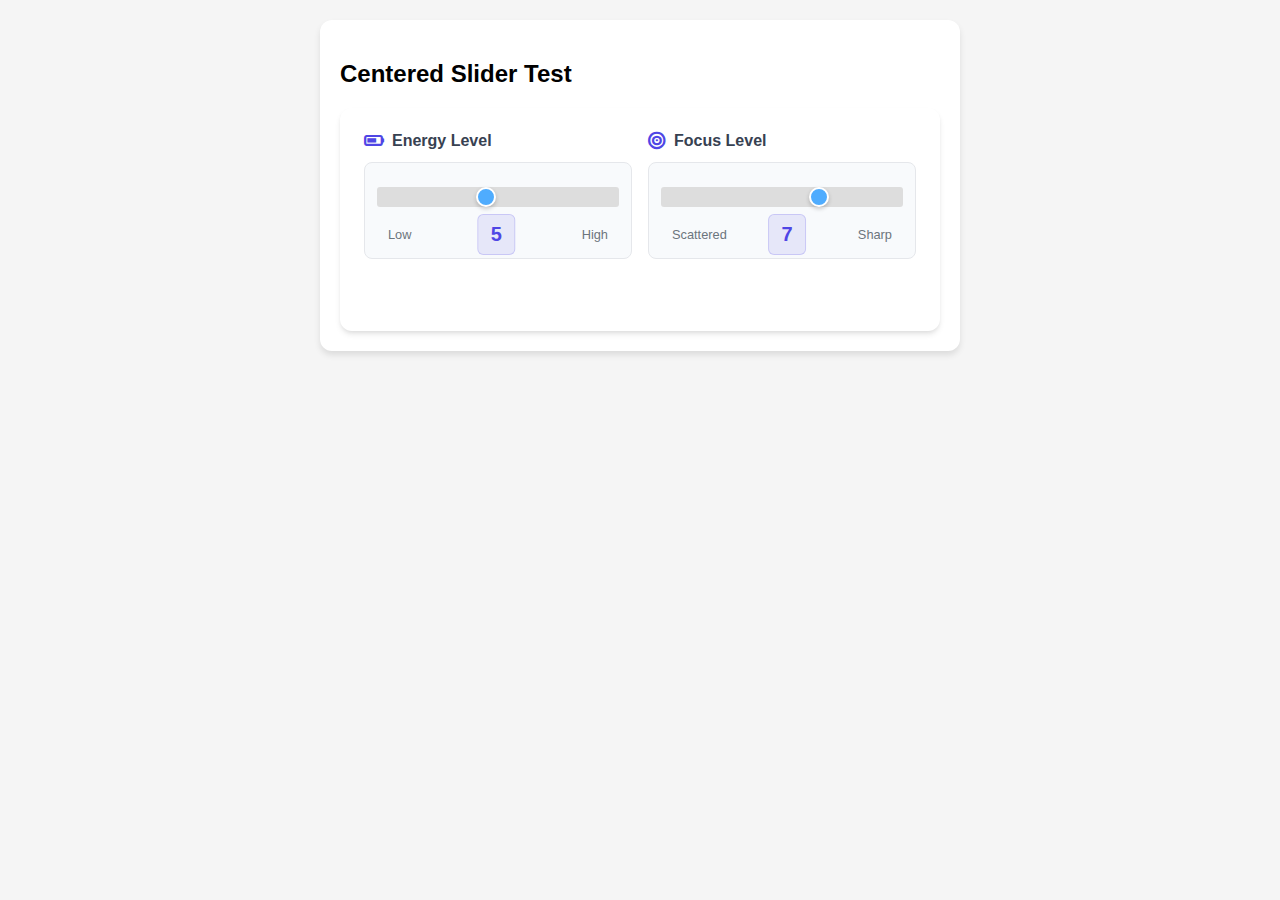
<file: Deep_flow_app/test_centered_slider.html>
<!DOCTYPE html>
<html lang="en">
<head>
    <meta charset="UTF-8">
    <meta name="viewport" content="width=device-width, initial-scale=1.0">
    <title>Test Centered Slider</title>
    <link rel="stylesheet" href="static/css/energy-insights.css">
    <link rel="stylesheet" href="https://cdnjs.cloudflare.com/ajax/libs/font-awesome/6.0.0/css/all.min.css">
    <style>
        body {
            font-family: Arial, sans-serif;
            margin: 20px;
            background-color: #f5f5f5;
        }
        .test-container {
            max-width: 600px;
            margin: 0 auto;
            background: white;
            padding: 20px;
            border-radius: 12px;
            box-shadow: 0 4px 6px rgba(0,0,0,0.1);
        }
    </style>
</head>
<body>
    <div class="test-container">
        <h2>Centered Slider Test</h2>
        
        <div class="energy-insights-form-layout">
            <div class="form-row">
                <div class="form-group half-width">
                    <label for="energy-level">
                        <i class="fas fa-battery-three-quarters"></i> Energy Level
                    </label>
                    <div class="slider-container">
                        <input type="range" id="energy-level" name="energy_level" min="1" max="10" value="5" class="energy-slider">
                        <div class="slider-labels">
                            <span>Low</span>
                            <span class="energy-value">5</span>
                            <span>High</span>
                        </div>
                    </div>
                </div>
                
                <div class="form-group half-width">
                    <label for="focus-level">
                        <i class="fas fa-bullseye"></i> Focus Level
                    </label>
                    <div class="slider-container">
                        <input type="range" id="focus-level" name="focus_level" min="1" max="10" value="7" class="energy-slider">
                        <div class="slider-labels">
                            <span>Scattered</span>
                            <span class="energy-value">7</span>
                            <span>Sharp</span>
                        </div>
                    </div>
                </div>
            </div>
        </div>
    </div>
    
    <script>
        // Simple slider value update
        document.querySelectorAll('.energy-slider').forEach(slider => {
            const valueSpan = slider.closest('.slider-container').querySelector('.energy-value');
            
            const updateValue = () => {
                const value = slider.value;
                const min = slider.min || 1;
                const max = slider.max || 10;
                
                valueSpan.textContent = value;
                
                // Calculate position for value display
                const percentage = ((value - min) / (max - min)) * 100;
                const offset = (percentage - 50) * 0.8;
                valueSpan.style.transform = `translateX(calc(-50% + ${offset}%))`;
            };
            
            updateValue();
            slider.addEventListener('input', updateValue);
        });
    </script>
</body>
</html>
</file>
<file: Deep_flow_app/static/css/energy-insights.css>
/* Energy Insights - Timer-like Design */

/* Energy Insights Form Layout */
.energy-insights-form-layout {
    max-width: 800px;
    margin: 0 auto;
    padding: 1.5rem;
    background: #ffffff;
    border-radius: 12px;
    box-shadow: 0 4px 6px -1px rgba(0, 0, 0, 0.1), 0 2px 4px -1px rgba(0, 0, 0, 0.06);
    box-sizing: border-box;
}

.energy-insights-form-layout h2 {
    color: #4f46e5;
    margin-bottom: 0.5rem;
    font-size: 1.75rem;
    font-weight: 700;
    text-align: center;
}

.energy-insights-form-layout .form-subtitle {
    color: #6b7280;
    text-align: center;
    margin-bottom: 2rem;
    font-size: 1.1rem;
    line-height: 1.5;
}

.form-row {
    display: flex;
    gap: 1rem;
    margin-bottom: 1.5rem;
    align-items: flex-start;
}

.form-row .form-group {
    margin-bottom: 0;
}

.half-width {
    flex: 1;
    min-width: 0;
    max-width: calc(50% - 0.5rem);
}

.full-width {
    width: 100%;
}

/* Enhanced Form Group Styling */
.energy-insights-form-layout .form-group {
    margin-bottom: 1.5rem;
}

.energy-insights-form-layout .form-group label {
    display: flex;
    align-items: center;
    font-weight: 600;
    color: #374151;
    margin-bottom: 0.75rem;
    font-size: 1rem;
}

.energy-insights-form-layout .form-group label i {
    margin-right: 0.5rem;
    color: #4f46e5;
    font-size: 1.1rem;
}

/* Slider Container Enhancement */
.slider-container {
    position: relative;
    padding: 1rem 0.75rem;
    background: #f8fafc;
    border-radius: 8px;
    border: 1px solid #e5e7eb;
    transition: all 0.3s ease;
    width: 100%;
    box-sizing: border-box;
    display: flex;
    flex-direction: column;
    justify-content: center;
}

.slider-container:hover {
    border-color: #4f46e5;
    box-shadow: 0 0 0 3px rgba(79, 70, 229, 0.1);
}

.slider-container label {
    font-weight: 600;
    color: #374151;
    display: block;
    margin-bottom: 1rem;
}

/* Enhanced Energy Value Display */
.energy-insights-form-layout .energy-value {
    font-size: 1.25rem;
    font-weight: 700;
    color: #4f46e5;
    text-align: center;
    margin-top: 0.75rem;
    padding: 0.5rem;
    background: rgba(79, 70, 229, 0.1);
    border-radius: 6px;
    border: 1px solid rgba(79, 70, 229, 0.2);
}

/* Large Button Styling */
.btn-large {
    font-size: 1.125rem;
    font-weight: 600;
    padding: 1rem 2rem;
    border-radius: 8px;
    border: none;
    background: linear-gradient(135deg, #4f46e5, #6366f1);
    color: white;
    cursor: pointer;
    transition: all 0.3s ease;
    display: block;
    width: 100%;
    margin-top: 2rem;
    text-transform: none;
    letter-spacing: 0.025em;
    box-shadow: 0 4px 6px -1px rgba(0, 0, 0, 0.1);
}

.btn-large:hover {
    background: linear-gradient(135deg, #3730a3, #4f46e5);
    transform: translateY(-1px);
    box-shadow: 0 6px 12px -1px rgba(0, 0, 0, 0.15);
}

.btn-large:active {
    transform: translateY(0);
    box-shadow: 0 2px 4px -1px rgba(0, 0, 0, 0.1);
}

.btn-large:focus {
    outline: none;
    box-shadow: 0 0 0 3px rgba(79, 70, 229, 0.3);
}

/* Enhanced Mood Options */
.energy-insights-form-layout .mood-options {
    display: grid;
    grid-template-columns: repeat(auto-fit, minmax(140px, 1fr));
    gap: 0.75rem;
    margin-top: 0.75rem;
}

.energy-insights-form-layout .mood-option {
    position: relative;
    cursor: pointer;
    border-radius: 8px;
    border: 2px solid #e5e7eb;
    padding: 1rem 0.75rem;
    text-align: center;
    transition: all 0.3s ease;
    background: #ffffff;
}

.energy-insights-form-layout .mood-option:hover {
    border-color: #4f46e5;
    background: #f8fafc;
    transform: translateY(-1px);
    box-shadow: 0 4px 6px -1px rgba(0, 0, 0, 0.1);
}

.energy-insights-form-layout .mood-option input[type="radio"] {
    opacity: 0;
    position: absolute;
    top: 0;
    left: 0;
    width: 100%;
    height: 100%;
    margin: 0;
    cursor: pointer;
}

.energy-insights-form-layout .mood-option.selected {
    border-color: #4f46e5;
    background: linear-gradient(135deg, #4f46e5, #6366f1);
    color: white;
    transform: translateY(-1px);
    box-shadow: 0 4px 6px -1px rgba(79, 70, 229, 0.3);
}

.energy-insights-form-layout .mood-option .mood-emoji {
    font-size: 1.5rem;
    display: block;
    margin-bottom: 0.5rem;
}

.energy-insights-form-layout .mood-option .mood-label {
    font-weight: 600;
    font-size: 0.875rem;
    line-height: 1.2;
}

/* Energy Insights - Timer-like Design */

/* Energy Slider Styling to match timer form */
.energy-slider {
    width: 100%;
    -webkit-appearance: none;
    appearance: none;
    height: 8px;
    border-radius: 4px;
    background: #e5e7eb;
    outline: none;
    cursor: pointer;
    margin: 0;
    box-sizing: border-box;
    position: relative;
    display: block;
}

.energy-slider::-webkit-slider-thumb {
    -webkit-appearance: none;
    appearance: none;
    width: 22px;
    height: 22px;
    border-radius: 50%;
    background: #4f46e5;
    cursor: pointer;
    border: 3px solid white;
    box-shadow: 0 2px 6px rgba(0,0,0,0.25);
    position: relative;
    transform: translateY(0);
}

.energy-slider::-moz-range-thumb {
    width: 22px;
    height: 22px;
    border-radius: 50%;
    background: #4f46e5;
    cursor: pointer;
    border: 3px solid white;
    box-shadow: 0 2px 6px rgba(0,0,0,0.25);
    transform: translateY(0);
    margin-top: 0;
}

/* Ensure perfect centering for all slider elements */
.slider-container .energy-slider {
    align-self: center;
    margin: 0.5rem 0;
}

/* Additional centering adjustments */
.energy-slider::-webkit-slider-track {
    height: 8px;
    border-radius: 4px;
    background: #e5e7eb;
    border: none;
}

.energy-slider::-moz-range-track {
    height: 8px;
    border-radius: 4px;
    background: #e5e7eb;
    border: none;
}

/* Hover effects for better interaction */
.energy-slider:hover::-webkit-slider-thumb {
    background: #3730a3;
    transform: scale(1.1);
    transition: all 0.2s ease;
}

.energy-slider:hover::-moz-range-thumb {
    background: #3730a3;
    transform: scale(1.1);
    transition: all 0.2s ease;
}

.energy-slider:focus {
    outline: none;
}

.energy-slider:focus::-webkit-slider-thumb {
    box-shadow: 0 0 0 3px rgba(79, 70, 229, 0.3);
}

.energy-slider:focus::-moz-range-thumb {
    box-shadow: 0 0 0 3px rgba(79, 70, 229, 0.3);
}

/* Firefox specific styling */
.energy-slider::-moz-range-track {
    height: 8px;
    border-radius: 4px;
    background: #e5e7eb;
    border: none;
}

.energy-value {
    text-align: center;
    font-weight: bold;
    color: #4f46e5;
    font-size: 0.95rem;
    min-width: 28px;
    padding: 0.2rem 0.4rem;
    background: rgba(79, 70, 229, 0.1);
    border-radius: 4px;
    border: 1px solid rgba(79, 70, 229, 0.2);
    display: inline-block;
}

/* Energy insight items - similar to timer items */
.energy-insight-item {
    padding: 1.25rem;
    margin-bottom: 1rem;
    border-radius: 8px;
    display: flex;
    justify-content: space-between;
    align-items: center;
    background-color: white;
    transition: all 0.3s ease;
    border: 1px solid #e5e7eb;
    position: relative;
    overflow: hidden;
    border-left: 4px solid #4f46e5;
}

.energy-insight-item:hover {
    box-shadow: 0 4px 6px rgba(0, 0, 0, 0.1);
    transform: translateY(-2px);
}

.energy-insight-details {
    flex-grow: 1;
}

.energy-insight-header {
    display: flex;
    align-items: center;
    margin-bottom: 0.5rem;
}

.energy-insight-mood {
    font-size: 1.5rem;
    margin-right: 0.5rem;
}

.energy-insight-timestamp {
    font-weight: 600;
    font-size: 1.125rem;
    margin: 0;
    color: #1f2937;
}

.energy-insight-metrics {
    display: flex;
    gap: 1rem;
    margin-bottom: 0.5rem;
    flex-wrap: wrap;
}

.energy-metric {
    display: flex;
    align-items: center;
    gap: 0.25rem;
    font-size: 0.875rem;
    color: #6b7280;
}

.energy-metric i {
    color: #4f46e5;
}

.energy-metric-value {
    font-weight: 600;
    color: #1f2937;
}

.energy-insight-notes {
    font-size: 0.875rem;
    color: #6b7280;
    font-style: italic;
    margin-top: 0.5rem;
}

.energy-insight-controls {
    display: flex;
    gap: 0.5rem;
    align-items: center;
    flex-shrink: 0;
}

/* Chart container styling */
.energy-chart-container {
    background-color: white;
    border-radius: 8px;
    padding: 1.5rem;
    border: 1px solid #e5e7eb;
    margin-top: 1rem;
}

#energy-chart {
    max-height: 400px;
    width: 100%;
}

/* Form textarea styling to match the design */
.timer-form-right textarea {
    width: 100%;
    padding: 0.75rem 1rem;
    border: 1px solid #d1d5db;
    border-radius: 4px;
    background-color: #f9fafb;
    color: #4b5563;
    font-size: 0.9rem;
    font-family: inherit;
    resize: vertical;
    min-height: 80px;
    transition: border-color 0.2s, box-shadow 0.2s;
}

.timer-form-right textarea:hover {
    border-color: #818cf8;
}

.timer-form-right textarea:focus {
    border-color: #4f46e5;
    outline: none;
    box-shadow: 0 0 0 2px rgba(79, 70, 229, 0.2);
}

.timer-form-right input[type="number"] {
    width: 100%;
    padding: 0.75rem 1rem;
    border: 1px solid #d1d5db;
    border-radius: 4px;
    background-color: #f9fafb;
    color: #4b5563;
    font-size: 0.9rem;
    transition: border-color 0.2s, box-shadow 0.2s;
}

.timer-form-right input[type="number"]:hover {
    border-color: #818cf8;
}

.timer-form-right input[type="number"]:focus {
    border-color: #4f46e5;
    outline: none;
    box-shadow: 0 0 0 2px rgba(79, 70, 229, 0.2);
}

/* Mood-based border colors */
.energy-insight-item[data-mood="excited"] {
    border-left-color: #f59e0b;
}

.energy-insight-item[data-mood="focused"] {
    border-left-color: #10b981;
}

.energy-insight-item[data-mood="calm"] {
    border-left-color: #06b6d4;
}

.energy-insight-item[data-mood="tired"] {
    border-left-color: #6b7280;
}

.energy-insight-item[data-mood="stressed"] {
    border-left-color: #ef4444;
}

.energy-insight-item[data-mood="motivated"] {
    border-left-color: #8b5cf6;
}

.insight-text {
    color: #666;
    font-size: 0.8rem;
}

.energy-trends {
    display: flex;
    flex-wrap: wrap;
    margin: 0 -5px;
}

.energy-trend-card {
    flex: 1 0 calc(50% - 10px);
    margin: 5px;
    background-color: white;
    border-radius: 6px;
    padding: 12px;
    box-shadow: 0 2px 4px rgba(0,0,0,0.05);
}

.energy-trend-header {
    display: flex;
    align-items: center;
    margin-bottom: 8px;
}

.energy-trend-icon {
    font-size: 1rem;
    margin-right: 8px;
    color: #4facfe;
}

.energy-trend-title {
    font-size: 0.9rem;
    font-weight: 600;
}

.energy-trend-value {
    font-size: 1.1rem;
    font-weight: bold;
}

/* For small screens */
@media (max-width: 768px) {
    .energy-trends {
        flex-direction: column;
    }
    
    .energy-trend-card {
        flex: 1 0 100%;
    }
}

.empty-insights {
    text-align: center;
    padding: 20px;
    color: #666;
}

.empty-insights i {
    font-size: 2rem;
    margin-bottom: 10px;
    color: #ccc;
}

/* Energy Insights Modal Styles */
#energy-insights-modal .modal-content {
    max-width: 600px;
    width: 90%;
    max-height: 90vh;
    overflow-y: auto;
}

.energy-insights-grid {
    display: grid;
    grid-template-columns: 1fr 1fr;
    gap: 20px;
    margin-bottom: 25px;
}

.insight-item {
    background-color: #f8f9fa;
    padding: 15px;
    border-radius: 8px;
    border: 1px solid #e9ecef;
}

.insight-item label {
    display: block;
    font-weight: 600;
    margin-bottom: 10px;
    color: #495057;
}

.energy-input-group {
    display: flex;
    align-items: center;
    gap: 10px;
    margin-bottom: 5px;
}

.energy-slider {
    flex: 1;
    -webkit-appearance: none;
    appearance: none;
    height: 6px;
    border-radius: 3px;
    background: #ddd;
    outline: none;
    cursor: pointer;
}

.energy-slider::-webkit-slider-thumb {
    -webkit-appearance: none;
    appearance: none;
    width: 20px;
    height: 20px;
    border-radius: 50%;
    background: #4facfe;
    cursor: pointer;
    border: 2px solid white;
    box-shadow: 0 2px 4px rgba(0,0,0,0.2);
}

.energy-slider::-moz-range-thumb {
    width: 20px;
    height: 20px;
    border-radius: 50%;
    background: #4facfe;
    cursor: pointer;
    border: 2px solid white;
    box-shadow: 0 2px 4px rgba(0,0,0,0.2);
}

/* Hover effects for better interaction */
.energy-slider:hover::-webkit-slider-thumb {
    background: #3730a3;
    transform: scale(1.1);
    transition: all 0.2s ease;
}

.energy-slider:hover::-moz-range-thumb {
    background: #3730a3;
    transform: scale(1.1);
    transition: all 0.2s ease;
}

.energy-slider:focus {
    outline: none;
}

.energy-slider:focus::-webkit-slider-thumb {
    box-shadow: 0 0 0 3px rgba(79, 70, 229, 0.3);
}

.energy-slider:focus::-moz-range-thumb {
    box-shadow: 0 0 0 3px rgba(79, 70, 229, 0.3);
}

.energy-value {
    min-width: 20px;
    font-weight: bold;
    color: #4facfe;
    text-align: center;
}

.slider-labels {
    display: flex;
    justify-content: space-between;
    align-items: center;
    font-size: 0.8rem;
    color: #6c757d;
    margin-top: 0.75rem;
    padding: 0 11px; /* Padding to align with slider thumb center */
    box-sizing: border-box;
    position: relative;
}

.slider-labels span:first-child {
    text-align: left;
}

.slider-labels span:last-child {
    text-align: right;
}

.slider-labels .energy-value {
    position: absolute;
    left: 50%;
    transform: translateX(-50%);
    margin: 0;
    transition: transform 0.2s ease;
    z-index: 2;
}

.mood-selection {
    margin-bottom: 25px;
}

.mood-selection label {
    display: block;
    font-weight: 600;
    margin-bottom: 10px;
    color: #495057;
}

.mood-options {
    display: grid;
    grid-template-columns: repeat(auto-fit, minmax(120px, 1fr));
    gap: 10px;
}

.mood-option {
    padding: 10px 15px;
    border: 2px solid #e9ecef;
    border-radius: 6px;
    background-color: white;
    cursor: pointer;
    text-align: center;
    transition: all 0.3s ease;
    font-size: 0.9rem;
}

.mood-option:hover {
    border-color: #4facfe;
    background-color: #f8fdff;
}

.mood-option.selected {
    border-color: #4facfe;
    background-color: #4facfe;
    color: white;
}

.text-inputs {
    margin-bottom: 25px;
}

.text-input-group {
    margin-bottom: 15px;
}

.text-input-group label {
    display: block;
    font-weight: 600;
    margin-bottom: 5px;
    color: #495057;
}

.text-input-group textarea {
    width: 100%;
    padding: 10px;
    border: 1px solid #ced4da;
    border-radius: 4px;
    font-family: inherit;
    font-size: 0.9rem;
    resize: vertical;
    min-height: 60px;
}

.text-input-group textarea:focus {
    outline: none;
    border-color: #4facfe;
    box-shadow: 0 0 0 2px rgba(79, 172, 254, 0.2);
}

.modal-buttons {
    display: flex;
    justify-content: flex-end;
    gap: 10px;
    margin-top: 20px;
}

/* Energy Insights Display */
.energy-insights-display {
    margin-top: 20px;
}

.insight-card {
    background-color: #f8fdff;
    border-left: 4px solid #4facfe;
    padding: 15px;
    margin-bottom: 15px;
    border-radius: 0 6px 6px 0;
}

.insight-header {
    display: flex;
    justify-content: between;
    align-items: center;
    margin-bottom: 10px;
}

.insight-timestamp {
    font-size: 0.8rem;
    color: #6c757d;
    font-weight: normal;
}

.insight-metrics {
    display: grid;
    grid-template-columns: repeat(auto-fit, minmax(150px, 1fr));
    gap: 10px;
    margin-bottom: 10px;
}

.insight-metric {
    display: flex;
    justify-content: space-between;
    align-items: center;
    padding: 5px 10px;
    background-color: white;
    border-radius: 4px;
    font-size: 0.9rem;
}

.insight-metric-name {
    font-weight: 500;
}

.insight-metric-value {
    font-weight: bold;
    color: #4facfe;
}

.insight-mood {
    display: inline-block;
    padding: 4px 8px;
    background-color: #e3f2fd;
    color: #1976d2;
    border-radius: 12px;
    font-size: 0.8rem;
    font-weight: 500;
    margin-bottom: 10px;
}

.insight-text {
    font-size: 0.9rem;
    color: #495057;
    line-height: 1.4;
}

.insight-text strong {
    color: #212529;
}

/* Responsive Design */
@media (max-width: 768px) {
    .energy-trends {
        flex-direction: column;
    }
    
    .energy-trend-card {
        flex: 1 0 100%;
    }
    
    .energy-insights-grid {
        grid-template-columns: 1fr;
        gap: 15px;
    }
    
    .mood-options {
        grid-template-columns: repeat(2, 1fr);
    }
    
    .insight-metrics {
        grid-template-columns: 1fr;
    }
    
    #energy-insights-modal .modal-content {
        width: 95%;
        margin: 5% auto;
    }
    
    .energy-insights-form-layout {
        padding: 1rem;
        margin: 0 0.5rem;
    }
    
    .form-row {
        flex-direction: column;
        gap: 1rem;
    }
    
    .half-width {
        max-width: 100%;
    }
    
    .slider-container {
        padding: 0.5rem;
    }
    
    .energy-insights-form-layout .mood-options {
        grid-template-columns: repeat(2, 1fr);
        gap: 0.5rem;
    }
    
    .energy-insights-form-layout .mood-option {
        padding: 0.75rem 0.5rem;
    }
    
    .energy-insights-form-layout .mood-option .mood-emoji {
        font-size: 1.25rem;
    }
    
    .btn-large {
        font-size: 1rem;
        padding: 0.875rem 1.5rem;
    }
}

@media (max-width: 480px) {
    .energy-insights-form-layout {
        padding: 0.75rem;
        margin: 0 0.25rem;
    }
    
    .slider-labels {
        font-size: 0.75rem;
    }
    
    .energy-value {
        font-size: 0.9rem;
        min-width: 25px;
    }
}
</file>
